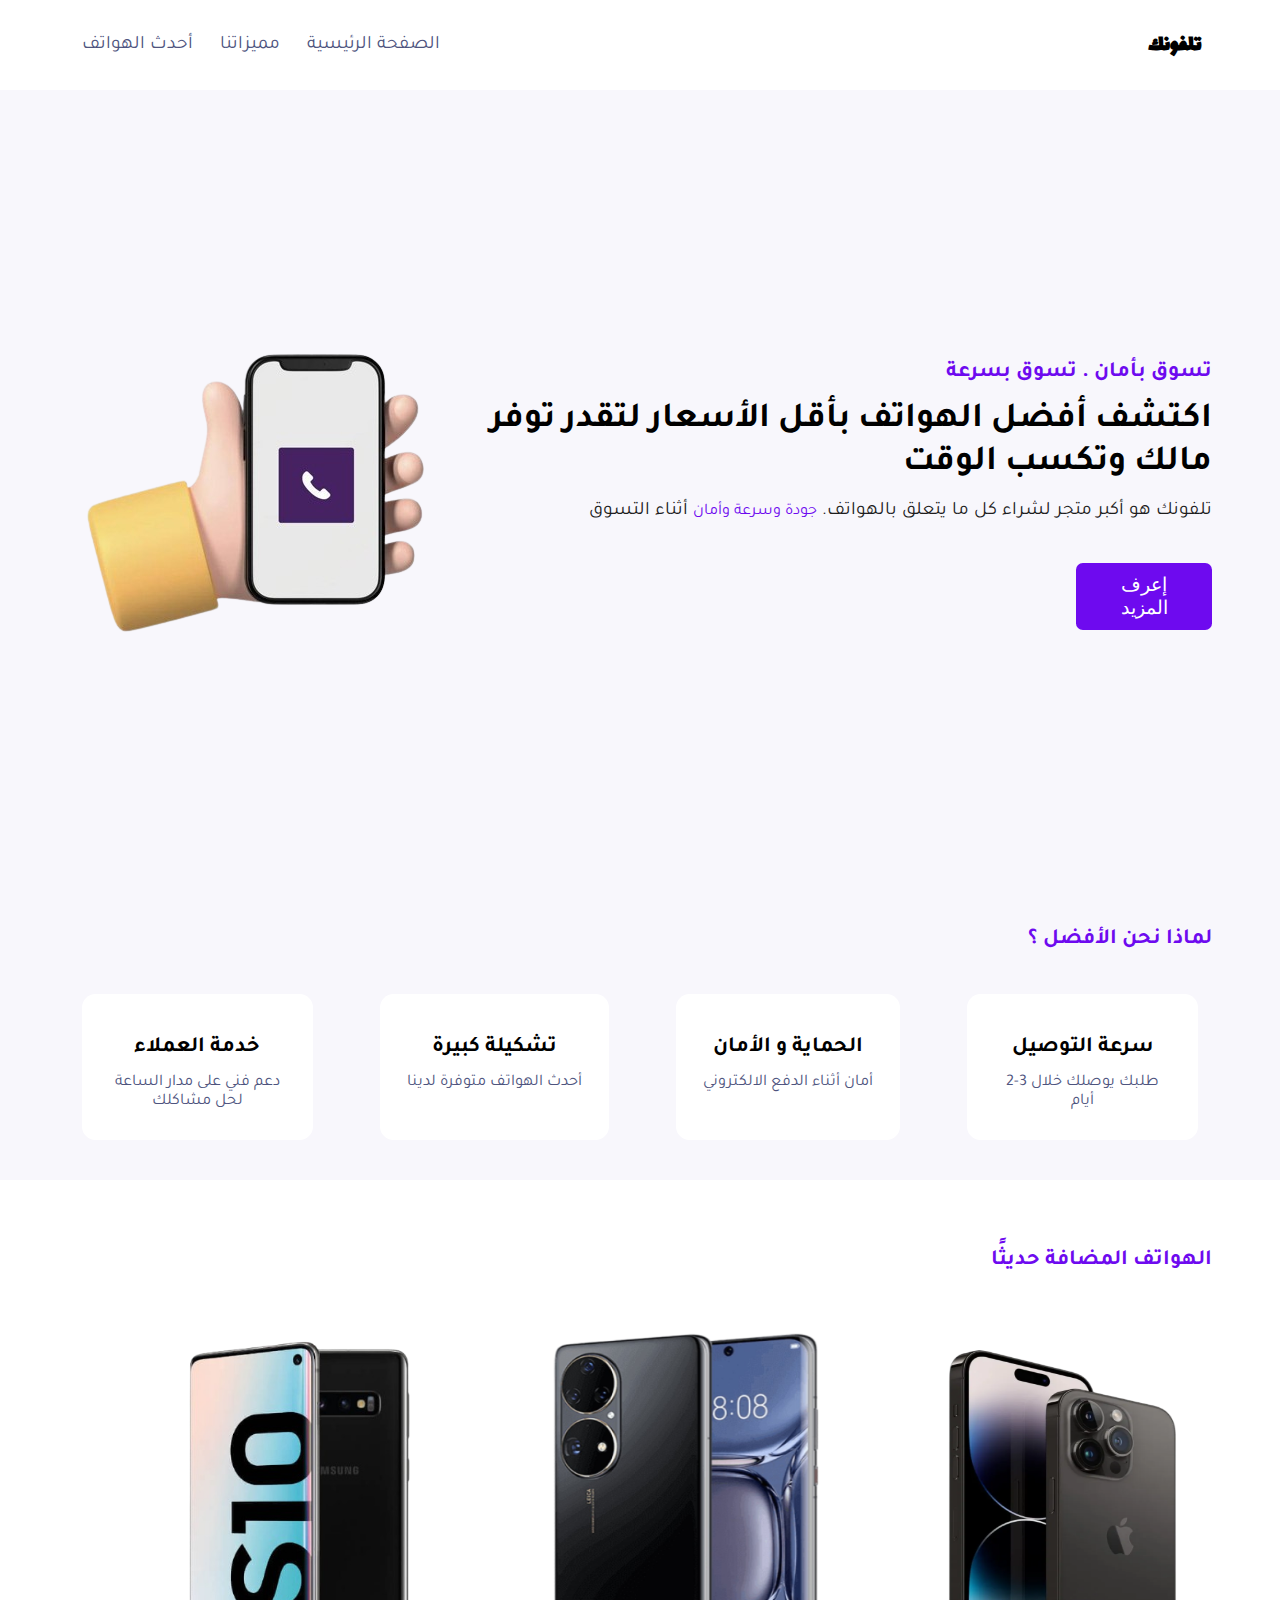
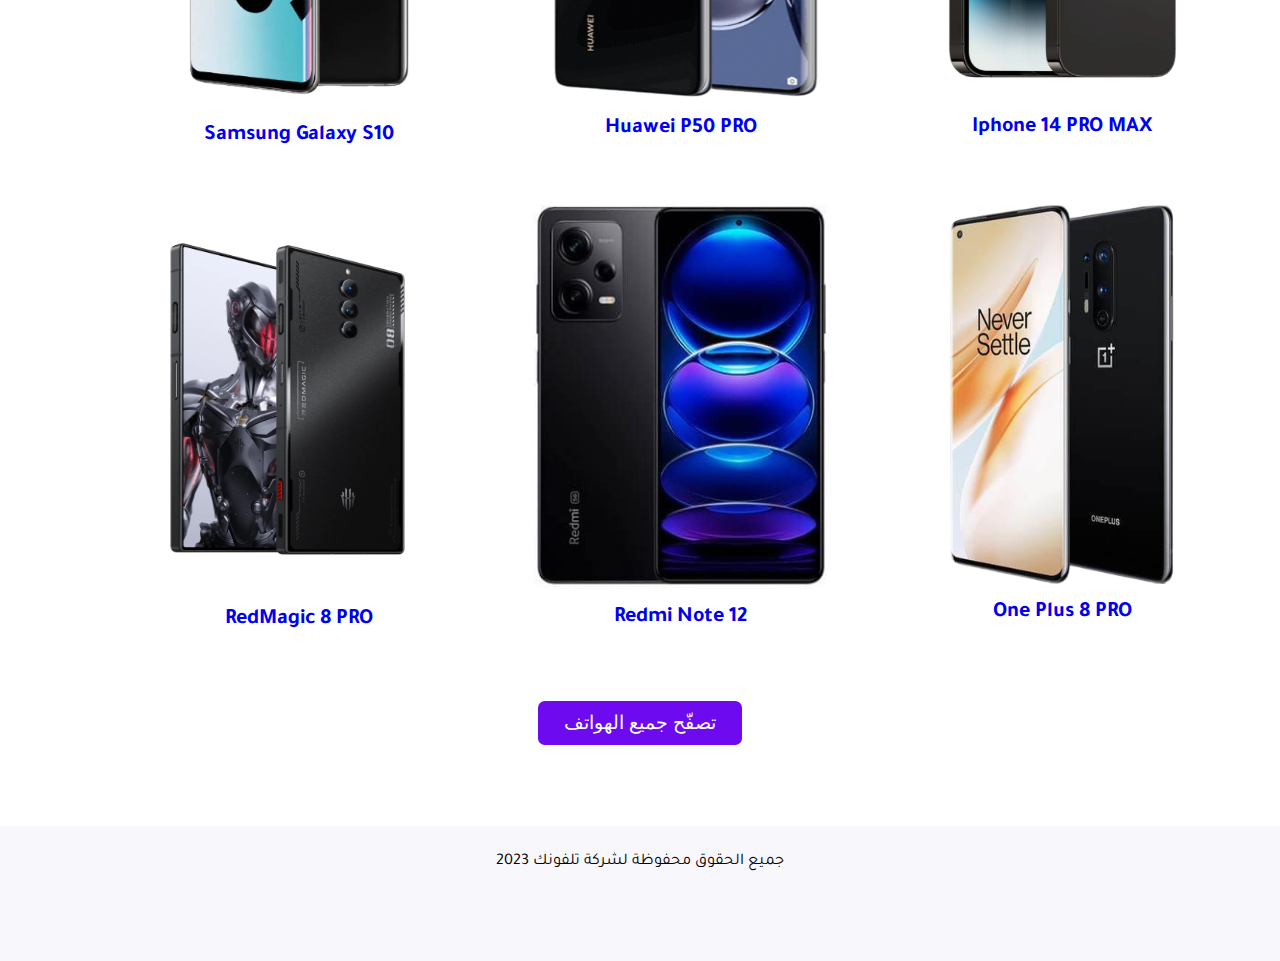
<file: Your Phone/index.html>
<!DOCTYPE html>
<html lang="ar" dir="rtl">
  <head>
    <meta charset="UTF-8" />
    <meta http-equiv="X-UA-Compatible" content="IE=edge" />
    <meta name="viewport" content="width=device-width, initial-scale=1.0" />
    <link
      rel="stylesheet"
      href="https://pro.fontawesome.com/releases/v5.10.0/css/all.css"
      integrity="sha384-AYmEC3Yw5cVb3ZcuHtOA93w35dYTsvhLPVnYs9eStHfGJvOvKxVfELGroGkvsg+p"
      crossorigin="anonymous"
    />
    <link rel="stylesheet" href="./styles.css" />
    <title>تلفونك</title>
  </head>
  <body>
    <!-- NAVBAR -->
    <nav>
      <div class="logo">
        <i class="fas fa-mobile"></i>
        <h4>تلفونك</h4>
      </div>
      <div class="bars-menu">
        <i class="fas fa-bars"></i>
      </div>
      <ul class="nav-items">
        <li class="nav-item">
          <a href="#" class="nav-link">الصفحة الرئيسية</a>
        </li>
        <li class="nav-item">
          <a href="#features" class="nav-link">مميزاتنا</a>
        </li>
        <li class="nav-item">
          <a href="#newest" class="nav-link">أحدث الهواتف</a>
        </li>
      </ul>
    </nav>
    <!-- HERO SECTION -->
    <section class="hero">
      <div class="hero-section">
        <div class="content">
          <h4>تسوق بأمان . تسوق بسرعة</h4>
          <h1>
            اكتشف أفضل الهواتف بأقل الأسعار لتقدر توفر مالك وتكسب الوقت
          </h1>
          <p>
            تلفونك هو أكبر متجر لشراء كل ما يتعلق بالهواتف. 
            <span class="purple">جودة وسرعة وأمان</span> أثناء التسوق
          </p>
          <button class="btn"><a href="#features"> إعرف المزيد </a></button>
        </div>
        <div class="hero-image">
          <img src="images/photo_2023-12-07_17-24-39-removebg-preview.png" alt="هاتف ذكي" />
        </div>
      </div>
    </section>
    <!-- Features Section -->
    <section class="features" id="features">
      <div class="features-section">
        <h4>لماذا نحن الأفضل ؟ </h4>
        <div class="qualities">
          <div class="quality">
            <i class="fas fa-shipping-fast"></i>
            <h3> سرعة التوصيل </h3>
            <p>طلبك  يوصلك خلال 3-2 أيام </p>
          </div>
          <div class="quality">
            <i class="fas fa-user-shield"></i>
            <h3>الحماية و الأمان </h3>
            <p>أمان أثناء الدفع الالكتروني</p>
          </div>
          <div class="quality">
            <i class="fas fa-sort-amount-up-alt"></i>
            <h3>تشكيلة كبيرة</h3>
            <p>أحدث الهواتف متوفرة لدينا</p>
          </div>
          <div class="quality">
            <i class="fas fa-phone-square"></i>
            <h3>خدمة العملاء</h3>
            <p>دعم فني على مدار الساعة لحل مشاكلك</p>
          </div>
        </div>
      </div>
    </section>
    <!-- What's New Section -->
    <section class="newest-phones" id="newest">
      <div class="phones-section">
        <h4>الهواتف المضافة حديثًا</h4>
        <div class ="phones">
          <div class="phone">
            <a href="14proMax.html" class="nav-button">
            <img
            src="./images/iphone 14 pro max.png"
            alt="Iphone 14 PRO MAX"
            width="335"
            height="370"
            />
            <h3>Iphone 14 PRO MAX</h3>
          </a>
          </div>
          <div class="phone">
            <a href="p50.html" class="nav-button">
            <img
            src="./images/huawei-p50-pro.png"
            alt="Huawei P50 PRO"
            width="460"
            height="371"
            />
            <h3>Huawei P50 PRO</h3>
          </a>
          </div>
          <div class="phone">
            <a href="S10.html" class="nav-button">
            <img
            src="./images/samsung_galaxy_s10-removebg-preview.png"
            alt="Samsung Galaxy S10"
            width="365"
            height="378"
            />
            <h3>Samsung Galaxy S10</h3>
          </a>
          </div>
          <div class="phone">
            <a href="8PRO.html" class="nav-button">
            <img
            src="./images/OnePlus-8-Pro--removebg-preview.png"
            alt="One Plus 8 Pro"
            width="350"
            height="380"
            />
            <h3>One Plus 8 PRO</h3>
          </a>
          </div>
          <div class="phone">
            <a href="Note12.html"class="nav-button">
            <img
            src="./images/redmi note 12.jpeg"
            alt="Redmi Note 12"
            width="300"
            height="385"
            />
            <h3>Redmi Note 12</h3>
          </a>
          </div>
          <div class="phone">
            <a href="RED8.html"class="nav-button">
            <img
            src="./images/REDMAGIC-8-Pro-Gaming-.png"
            alt="RedMagic 8 PRO"
            width="480"
            height="387"
            />
            <h3>RedMagic 8 PRO</h3>
          </a>
          </div>
        </div>
        
       <button class="btn">
          <a href="#">تصفّح جميع الهواتف</a>
        </button>
      </div>
    </section>
    <!-- Footer -->
    <footer>
      <div class="footer-section">
        <p>جميع الحقوق محفوظة لشركة تلفونك 2023</p>
        <div class="socials">
          <i class="fab fa-twitter"></i>
          <i class="fab fa-facebook"></i>
          <i class="fab fa-instagram"></i>
        </div>
      </div>
    </footer>
    <script src="./script.js"></script>
  </body>
</html>
</file>
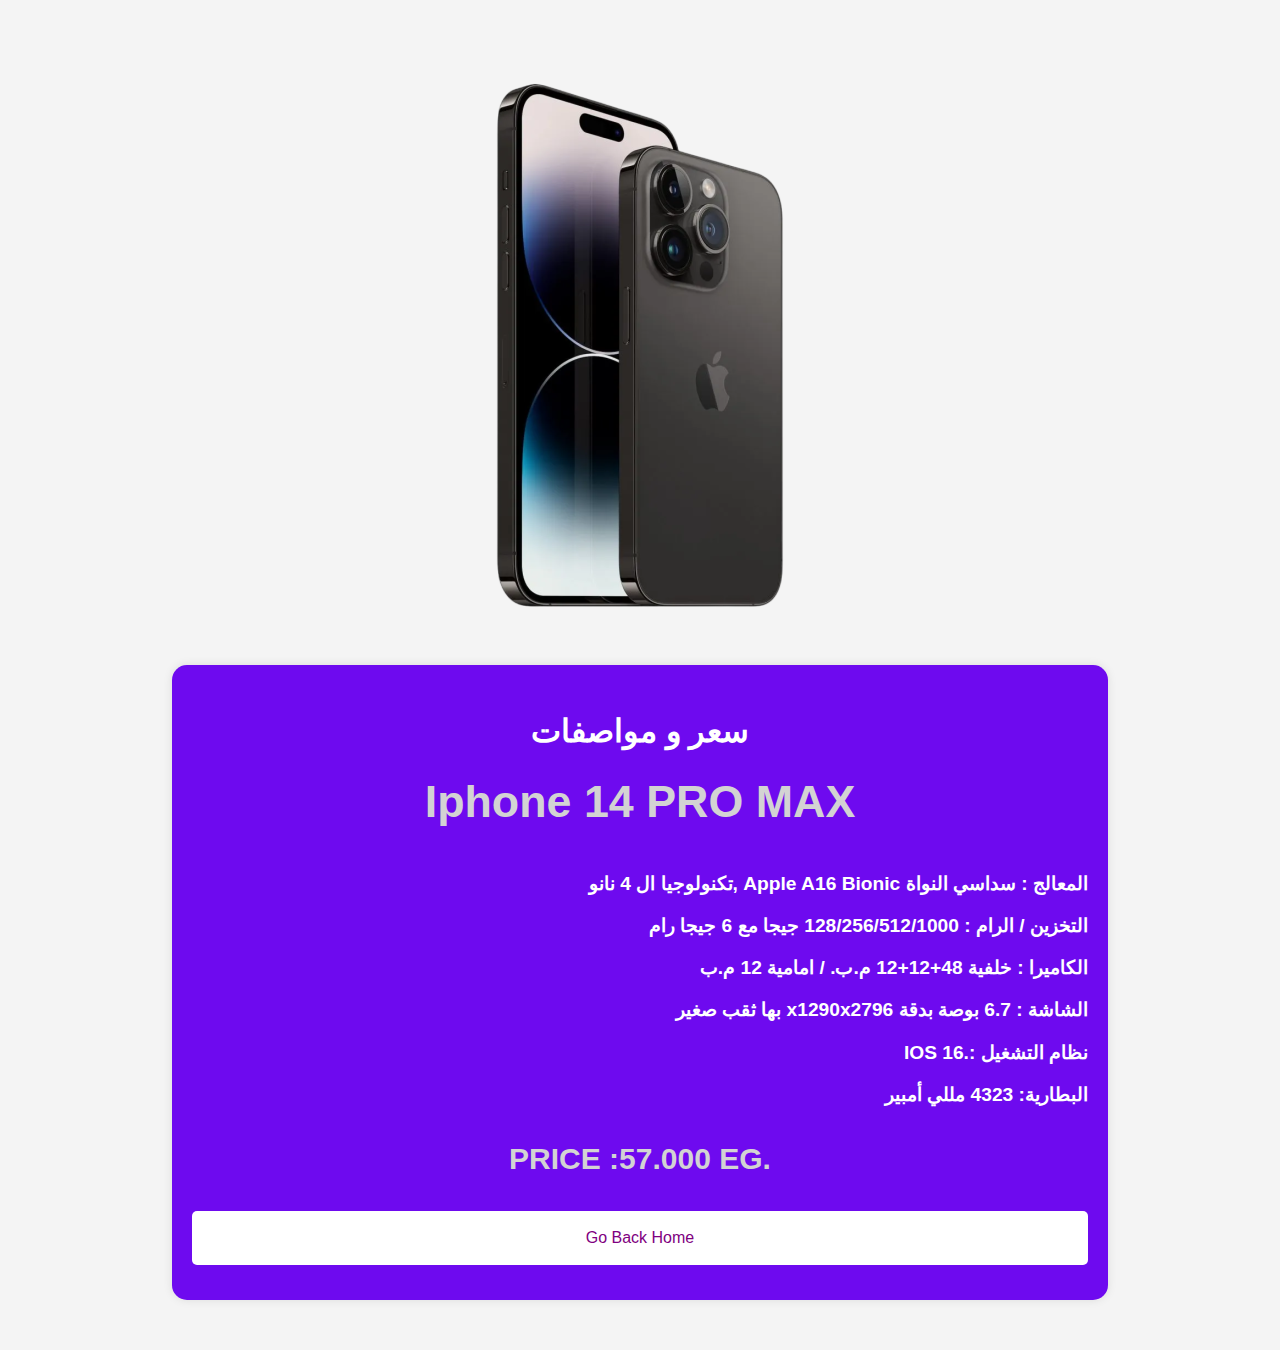
<file: Your Phone/14proMax.html>
<!DOCTYPE html>
<html lang="en">
<head>
    <meta charset="UTF-8">
    <meta name="viewport" content="width=device-width, initial-scale=1.0">
    <style>
        body {
            margin: 0;
            padding: 0;
            font-family: 'Trebuchet MS', 'Lucida Sans Unicode', 'Lucida Grande', 'Lucida Sans', Arial, sans-serif;
            background-color: #f4f4f4;
        }

        .container {
            text-align: center;
            margin: 50px auto;
        }

        .image {
            max-width: 100%;
            height: auto;
        }

        .text-box {
            width: 70%;
            margin: 20px auto;
            padding: 20px;
            background-color: #6e0aef;
            box-shadow: 0 0 10px rgba(0, 0, 0, 0.1);
            border-radius: 15px
        }
        .text-box h2 {
            color:white;
            font-size: 200%;
        }
        .text-box h3 {
            color: lightgrey;
            font-size: 280%;
            margin-top: 2%;
        }
        .text-box p {
            font-weight: bold;
            font-size: larger;
            color: white;
            text-align: right ;
        }
        .goback-btn {
            display: block;
            padding: 2% ;        
            background-color: white;
            color: purple;
            text-decoration: none;
            border-radius: 5px;
            margin-top: 15px;
            margin-bottom: 15px;
        }
        
    </style>
    <title>Iphone 14 PRO MAX</title>
</head>
<body>
    <div class="container">
        <img src="./images/iphone 14 pro max.png" alt="Large Photo" class="image">
        <div class="text-box">
            <h2>سعر و مواصفات</h2>
            <h3> Iphone 14 PRO MAX</h3>
                 <p>
                     تكنولوجيا ال 4 نانو, Apple A16 Bionic المعالج : سداسي النواة 
                 </p>
                 <p>
                    التخزين / الرام : 128/256/512/1000  جيجا مع 6  جيجا رام
                 </p>
                 <p>
                    الكاميرا : خلفية 48+12+12 م.ب. / امامية 12 م.ب
                 </p>
                 <p>
                  بها ثقب صغير  x1290x2796 الشاشة : 6.7 بوصة بدقة 
                 </p>
                 <p>
                    IOS 16.: نظام التشغيل 
                 </p>
                 <p>
                    البطارية: 4323  مللي أمبير 
                 </p>
                 <p 
                  style="font-size: 30px; color: lightgrey; text-align: center; line-height: 1.5;">PRICE :57.000  EG.</p>
                </p>
                <a href="index.html" class="goback-btn">Go Back Home</a>
        </div>
    </div>
</body>
</html>
</file>
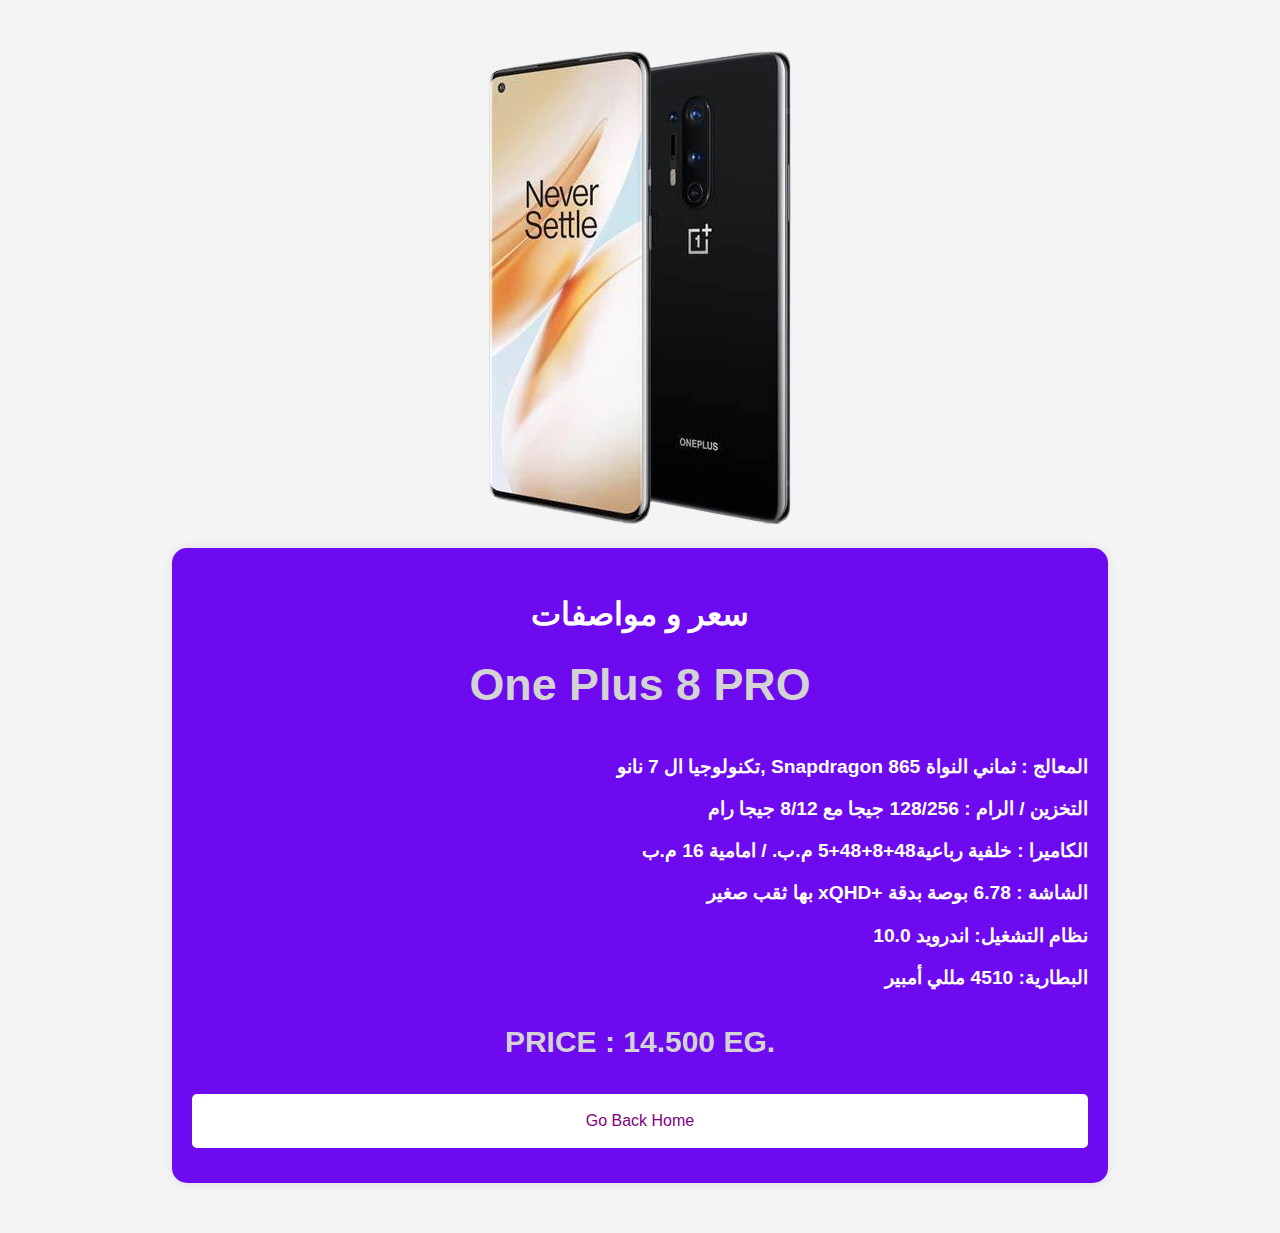
<file: Your Phone/8PRO.html>
<!DOCTYPE html>
<html lang="en">
<head>
    <meta charset="UTF-8">
    <meta name="viewport" content="width=device-width, initial-scale=1.0">
    <style>
        body {
            margin: 0;
            padding: 0;
            font-family: 'Trebuchet MS', 'Lucida Sans Unicode', 'Lucida Grande', 'Lucida Sans', Arial, sans-serif;
            background-color: #f4f4f4;
        }

        .container {
            text-align: center;
            margin: 50px auto;
        }

        .image {
            max-width: 100%;
            height: auto;
        }

        .text-box {
            width: 70%;
            margin: 20px auto;
            padding: 20px;
            background-color: #6e0aef;
            box-shadow: 0 0 10px rgba(0, 0, 0, 0.1);
            border-radius: 15px
        }
        .text-box h2 {
            color:white;
            font-size: 200%;
        }
        .text-box h3 {
            color: lightgrey;
            font-size: 280%;
            margin-top: 2%;
        }
        .text-box p {
            font-weight: bold;
            font-size: larger;
            color: white;
            text-align: right ;
        }
        .goback-btn {
            display: block;
            padding: 2% ;        
            background-color: white;
            color: purple;
            text-decoration: none;
            border-radius: 5px;
            margin-top: 15px;
            margin-bottom: 15px;
        }
        
    </style>
    <title>One Plus 8 PRO</title>
</head>
<body>
    <div class="container">
        <img src="./images/OnePlus-8-Pro--removebg-preview.png" alt="Large Photo" class="image">
        <div class="text-box">
            <h2>سعر و مواصفات</h2>
            <h3> One Plus 8 PRO</h3>
                 <p>
                     تكنولوجيا ال 7 نانو, Snapdragon 865 المعالج : ثماني النواة 
                 </p>
                 <p>
                    التخزين / الرام : 128/256 جيجا مع 8/12 جيجا رام
                 </p>
                 <p>
                    الكاميرا : خلفية رباعية48+8+48+5  م.ب. / امامية 16  م.ب
                 </p>
                 <p>
                  بها ثقب صغير  xQHD+ الشاشة : 6.78 بوصة بدقة 
                 </p>
                 <p>
                    نظام التشغيل: اندرويد 10.0
                 </p>
                 <p>
                    البطارية: 4510  مللي أمبير 
                 </p>
                 <p 
                  style="font-size: 30px; color: lightgrey; text-align: center; line-height: 1.5;">PRICE : 14.500 EG.</p>
                </p>
                <a href="index.html" class="goback-btn">Go Back Home</a>
        </div>
    </div>
</body>
</html>
</file>
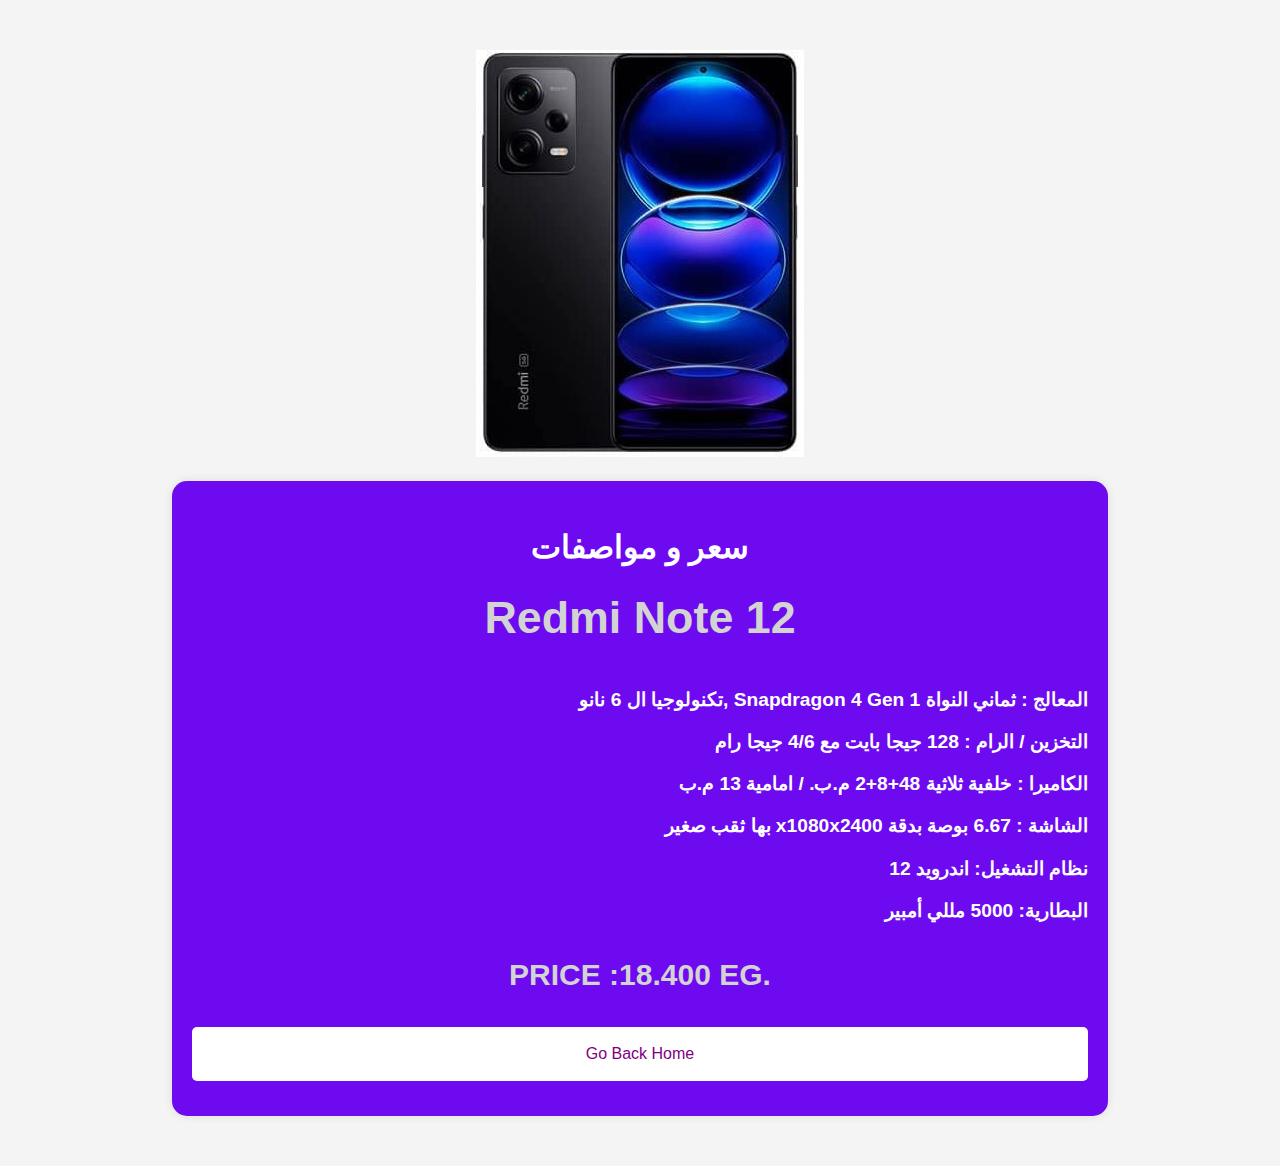
<file: Your Phone/Note12.html>
<!DOCTYPE html>
<html lang="en">
<head>
    <meta charset="UTF-8">
    <meta name="viewport" content="width=device-width, initial-scale=1.0">
    <style>
        body {
            margin: 0;
            padding: 0;
            font-family: 'Trebuchet MS', 'Lucida Sans Unicode', 'Lucida Grande', 'Lucida Sans', Arial, sans-serif;
            background-color: #f4f4f4;
        }

        .container {
            text-align: center;
            margin: 50px auto;
        }

        .image {
            max-width: 100%;
            height: auto;
        }

        .text-box {
            width: 70%;
            margin: 20px auto;
            padding: 20px;
            background-color: #6e0aef;
            box-shadow: 0 0 10px rgba(0, 0, 0, 0.1);
            border-radius: 15px
        }
        .text-box h2 {
            color:white;
            font-size: 200%;
        }
        .text-box h3 {
            color: lightgrey;
            font-size: 280%;
            margin-top: 2%;
        }
        .text-box p {
            font-weight: bold;
            font-size: larger;
            color: white;
            text-align: right ;
        }
        .goback-btn {
            display: block;
            padding: 2% ;        
            background-color: white;
            color: purple;
            text-decoration: none;
            border-radius: 5px;
            margin-top: 15px;
            margin-bottom: 15px;
        }
        
    </style>
    <title>Redmi Note 12</title>
</head>
<body>
    <div class="container">
        <img src="./images/redmi note 12.jpeg" alt="Large Photo" class="image">
        <div class="text-box">
            <h2>سعر و مواصفات</h2>
            <h3> Redmi Note 12</h3>
                 <p>
                     تكنولوجيا ال 6 نانو, Snapdragon 4 Gen 1 المعالج : ثماني النواة 
                 </p>
                 <p>
                    التخزين / الرام : 128   جيجا بايت مع 4/6  جيجا رام
                 </p>
                 <p>
                    الكاميرا : خلفية ثلاثية 48+8+2 م.ب. / امامية 13 م.ب
                 </p>
                 <p>
                  بها ثقب صغير  x1080x2400 الشاشة : 6.67  بوصة بدقة 
                 </p>
                 <p>                
                    نظام التشغيل: اندرويد 12
                 </p>
                 <p>
                    البطارية: 5000   مللي أمبير 
                 </p>
                 <p 
                  style="font-size: 30px; color: lightgrey; text-align: center; line-height: 1.5;">PRICE :18.400  EG.</p>
                </p>
                <a href="index.html" class="goback-btn">Go Back Home</a>
        </div>
    </div>
</body>
</html>
</file>
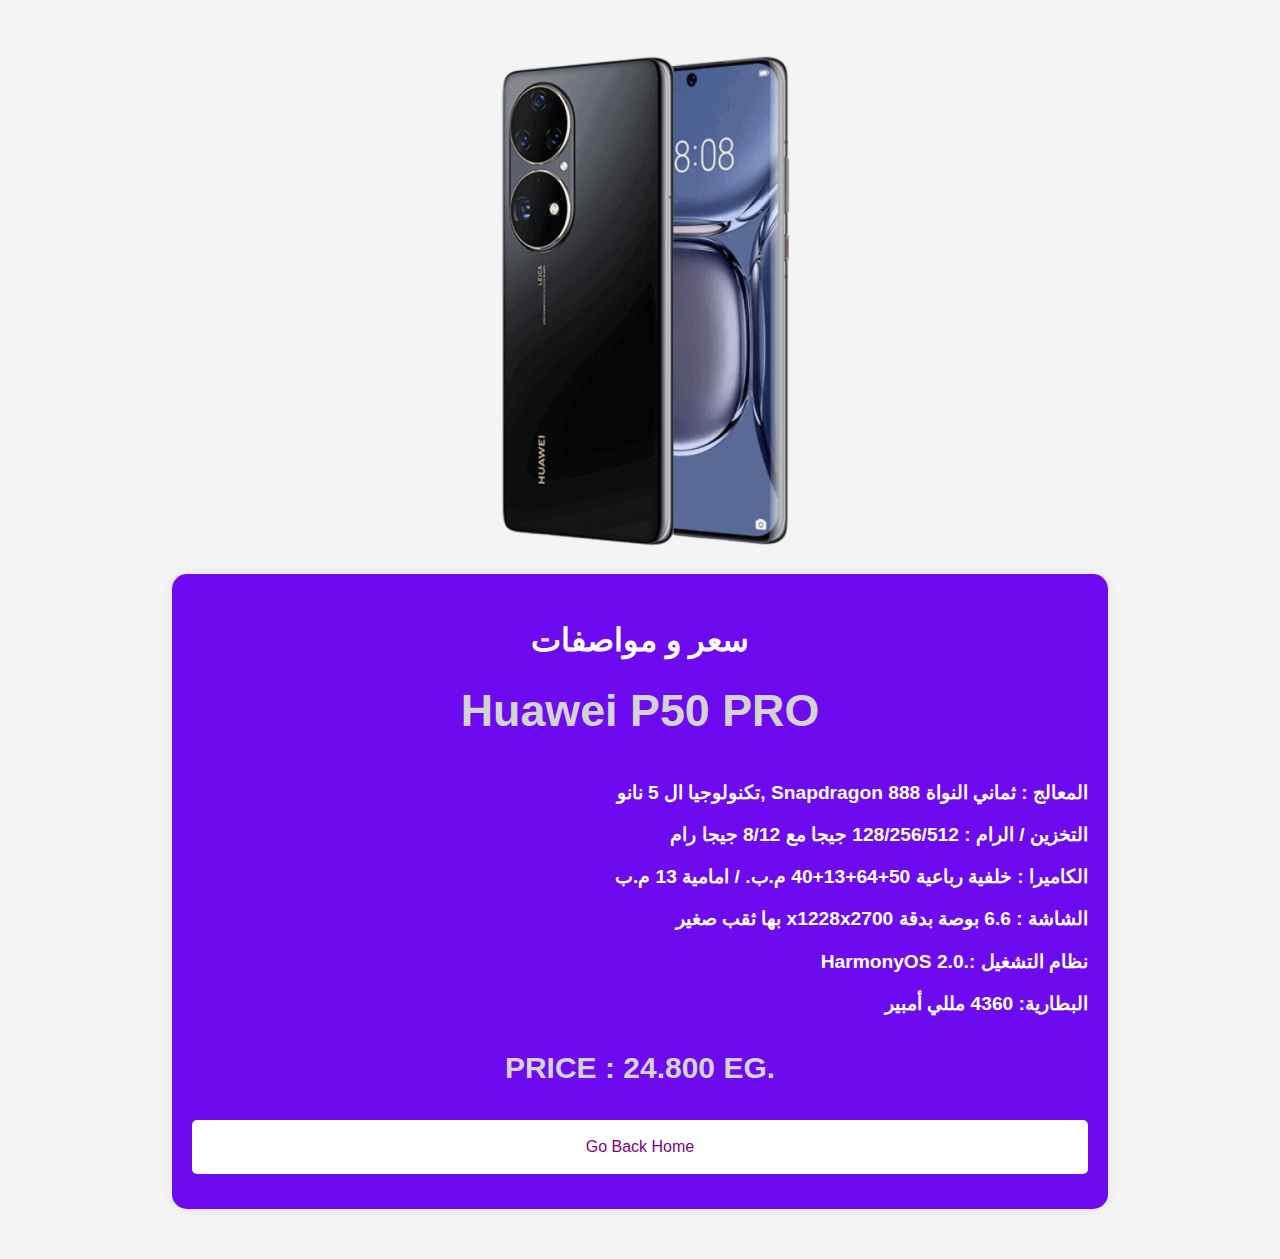
<file: Your Phone/p50.html>
<!DOCTYPE html>
<html lang="en">
<head>
    <meta charset="UTF-8">
    <meta name="viewport" content="width=device-width, initial-scale=1.0">
    <style>
        body {
            margin: 0;
            padding: 0;
            font-family: 'Trebuchet MS', 'Lucida Sans Unicode', 'Lucida Grande', 'Lucida Sans', Arial, sans-serif;
            background-color: #f4f4f4;
        }

        .container {
            text-align: center;
            margin: 50px auto;
        }

        .image {
            max-width: 100%;
            height: auto;
        }

        .text-box {
            width: 70%;
            margin: 20px auto;
            padding: 20px;
            background-color: #6e0aef;
            box-shadow: 0 0 10px rgba(0, 0, 0, 0.1);
            border-radius: 15px
        }
        .text-box h2 {
            color:white;
            font-size: 200%;
        }
        .text-box h3 {
            color: lightgrey;
            font-size: 280%;
            margin-top: 2%;
        }
        .text-box p {
            font-weight: bold;
            font-size: larger;
            color: white;
            text-align: right ;
        }
        .goback-btn {
            display: block;
            padding: 2% ;        
            background-color: white;
            color: purple;
            text-decoration: none;
            border-radius: 5px;
            margin-top: 15px;
            margin-bottom: 15px;
        }
        
    </style>
    <title>Huawei P50 Pro</title>
</head>
<body>
    <div class="container">
        <img src="./images/huawei-p50-pro.png" alt="Large Photo" class="image">
        <div class="text-box">
            <h2>سعر و مواصفات</h2>
            <h3> Huawei P50 PRO</h3>
                 <p>
                     تكنولوجيا ال 5 نانو, Snapdragon 888 المعالج : ثماني النواة 
                 </p>
                 <p>
                    التخزين / الرام : 128/256/512 جيجا مع 8/12 جيجا رام
                 </p>
                 <p>
                    الكاميرا : خلفية رباعية 50+64+13+40 م.ب. / امامية 13 م.ب
                 </p>
                 <p>
                  بها ثقب صغير  x1228x2700 الشاشة : 6.6 بوصة بدقة 
                 </p>
                 <p>
                    HarmonyOS 2.0.: نظام التشغيل 
                 </p>
                 <p>
                    البطارية: 4360 مللي أمبير 
                 </p>
                 <p 
                  style="font-size: 30px; color: lightgrey; text-align: center; line-height: 1.5;">PRICE : 24.800 EG.</p>
                </p>
                <a href="index.html" class="goback-btn">Go Back Home</a>
        </div>
    </div>
</body>
</html>
</file>
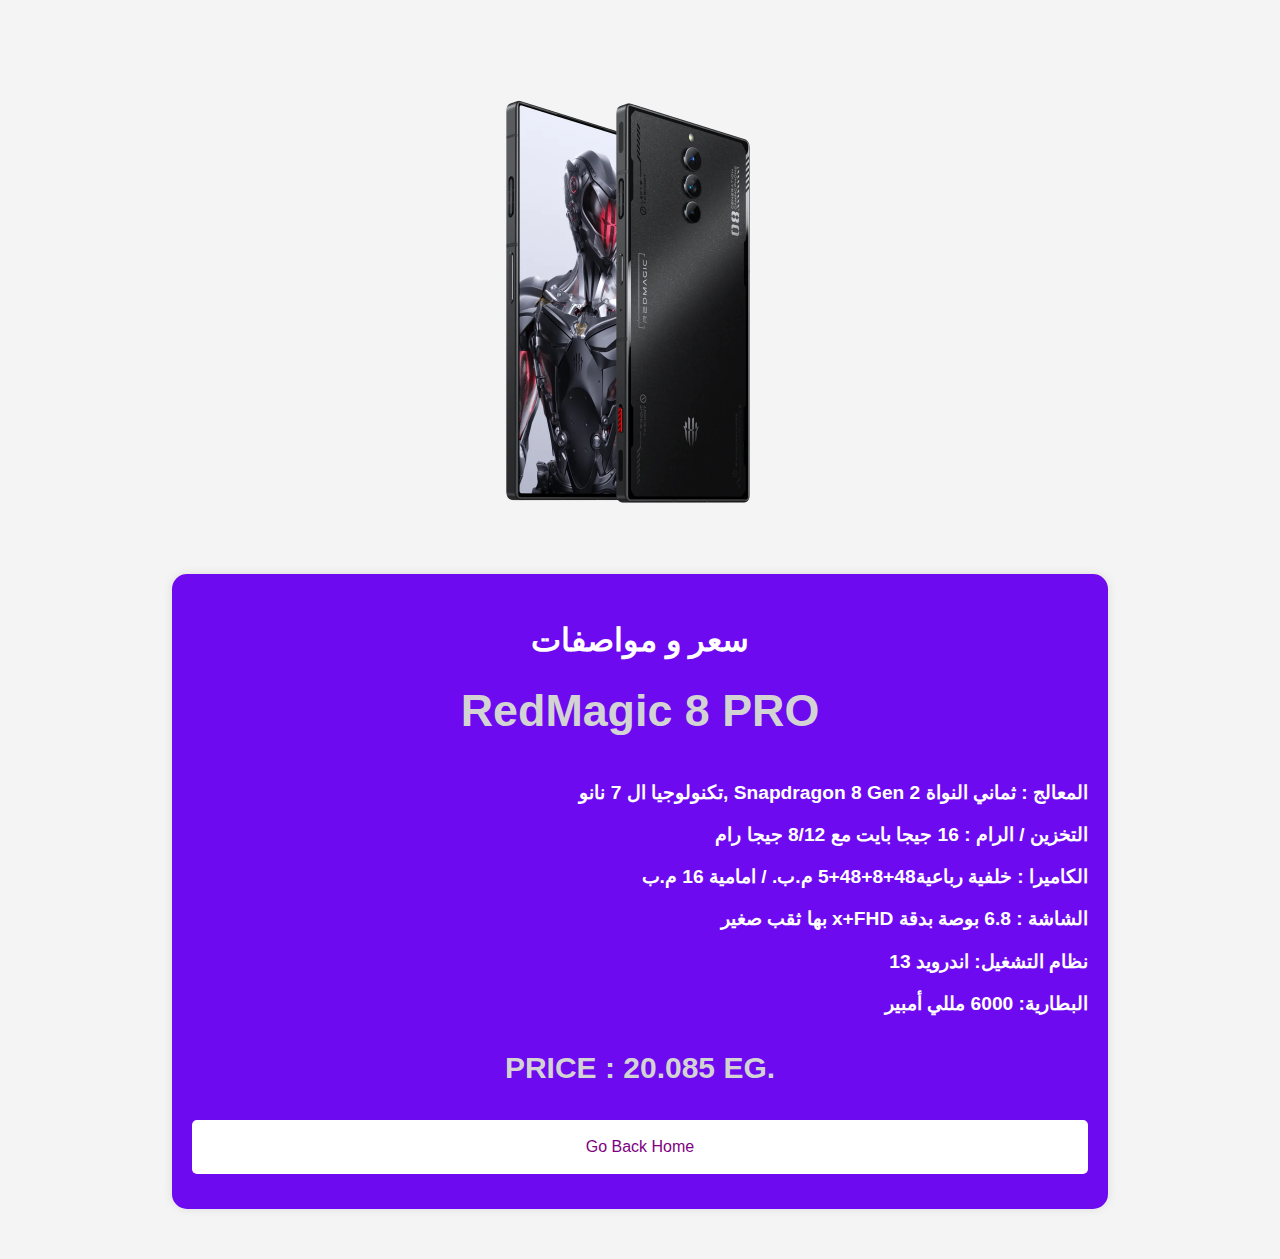
<file: Your Phone/RED8.html>
<!DOCTYPE html>
<html lang="en">
<head>
    <meta charset="UTF-8">
    <meta name="viewport" content="width=device-width, initial-scale=1.0">
    <style>
        body {
            margin: 0;
            padding: 0;
            font-family: 'Trebuchet MS', 'Lucida Sans Unicode', 'Lucida Grande', 'Lucida Sans', Arial, sans-serif;
            background-color: #f4f4f4;
        }

        .container {
            text-align: center;
            margin: 50px auto;
        }

        .image {
            max-width: 100%;
            height: auto;
        }

        .text-box {
            width: 70%;
            margin: 20px auto;
            padding: 20px;
            background-color: #6e0aef;
            box-shadow: 0 0 10px rgba(0, 0, 0, 0.1);
            border-radius: 15px
        }
        .text-box h2 {
            color:white;
            font-size: 200%;
        }
        .text-box h3 {
            color: lightgrey;
            font-size: 280%;
            margin-top: 2%;
        }
        .text-box p {
            font-weight: bold;
            font-size: larger;
            color: white;
            text-align: right ;
        }
        .goback-btn {
            display: block;
            padding: 2% ;        
            background-color: white;
            color: purple;
            text-decoration: none;
            border-radius: 5px;
            margin-top: 15px;
            margin-bottom: 15px;
        }
        
    </style>
    <title>RedMagic 8 PRO</title>
</head>
<body>
    <div class="container">
        <img src="./images/REDMAGIC-8-Pro-Gaming-.png" alt="Large Photo" class="image">
        <div class="text-box">
            <h2>سعر و مواصفات</h2>
            <h3> RedMagic 8 PRO</h3>
                 <p>
                     تكنولوجيا ال 7 نانو, Snapdragon 8 Gen 2 المعالج : ثماني النواة 
                 </p>
                 <p>
                    التخزين / الرام : 16  جيجا بايت مع 8/12 جيجا رام
                 </p>
                 <p>
                    الكاميرا : خلفية رباعية48+8+48+5  م.ب. / امامية 16  م.ب
                 </p>
                 <p>
                  بها ثقب صغير  x+FHD الشاشة : 6.8 بوصة بدقة 
                 </p>
                 <p>
                    نظام التشغيل: اندرويد 13
                 </p>
                 <p>
                    البطارية:  6000  مللي أمبير 
                 </p>
                 <p 
                  style="font-size: 30px; color: lightgrey; text-align: center; line-height: 1.5;">PRICE : 20.085 EG.</p>
                </p>
                <a href="index.html" class="goback-btn">Go Back Home</a>
        </div>
    </div>
</body>
</html>
</file>
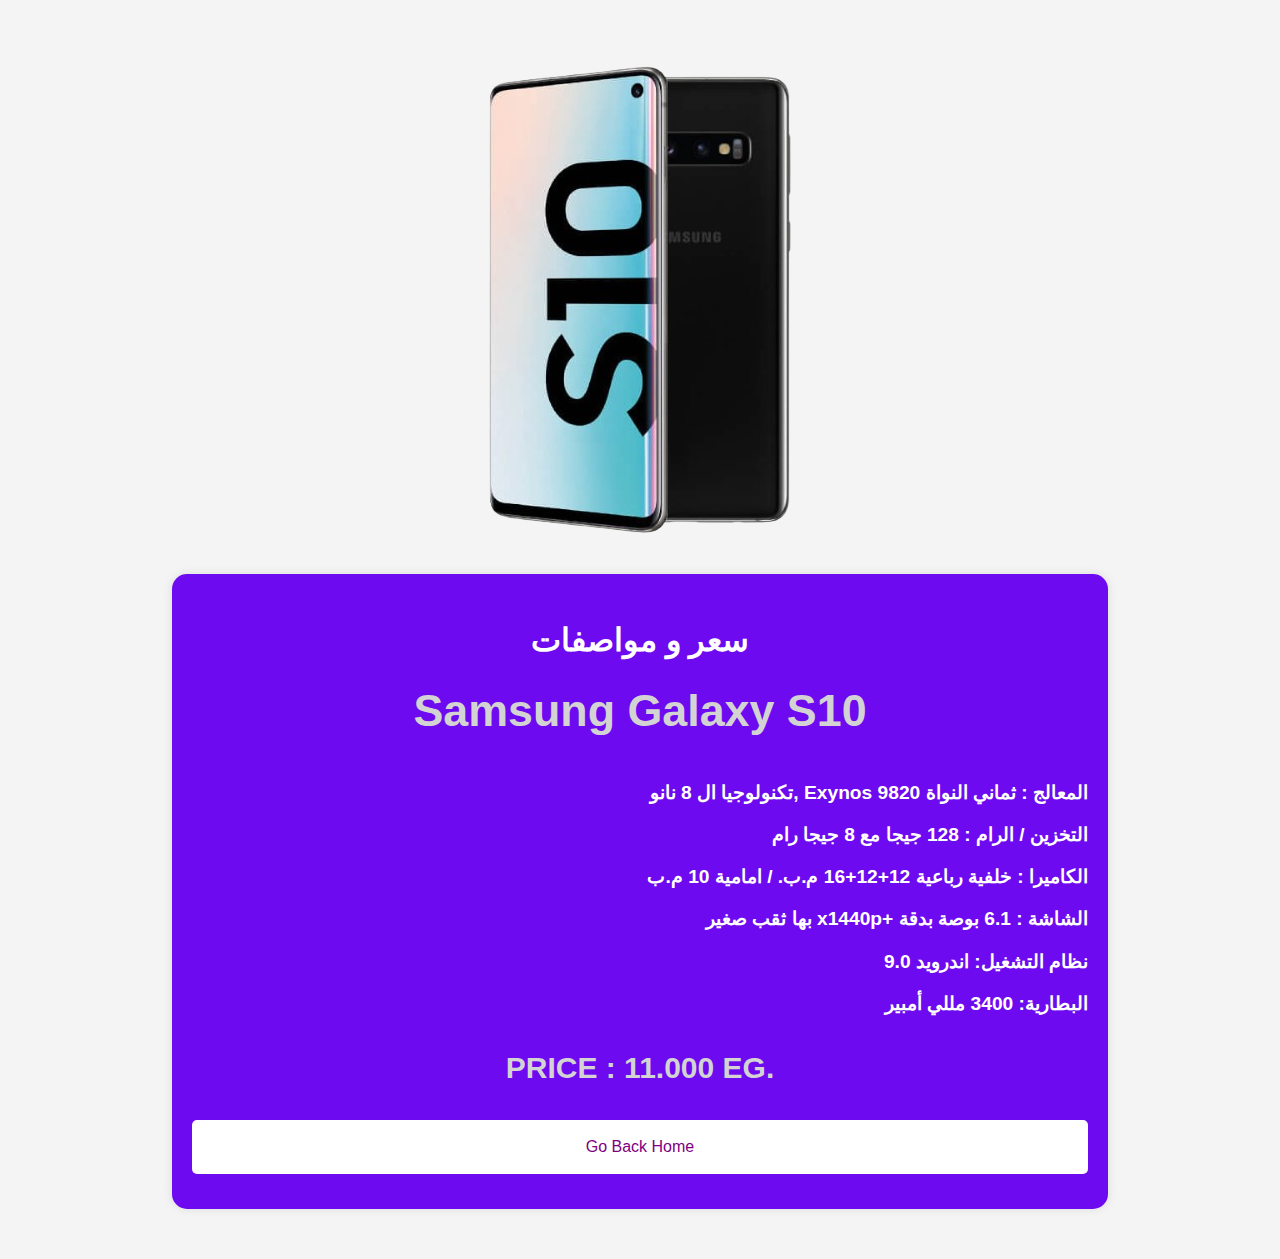
<file: Your Phone/S10.html>
<!DOCTYPE html>
<html lang="en">
<head>
    <meta charset="UTF-8">
    <meta name="viewport" content="width=device-width, initial-scale=1.0">
    <style>
        body {
            margin: 0;
            padding: 0;
            font-family: 'Trebuchet MS', 'Lucida Sans Unicode', 'Lucida Grande', 'Lucida Sans', Arial, sans-serif;
            background-color: #f4f4f4;
        }

        .container {
            text-align: center;
            margin: 50px auto;
        }

        .image {
            max-width: 100%;
            height: auto;
        }

        .text-box {
            width: 70%;
            margin: 20px auto;
            padding: 20px;
            background-color: #6e0aef;
            box-shadow: 0 0 10px rgba(0, 0, 0, 0.1);
            border-radius: 15px
        }
        .text-box h2 {
            color:white;
            font-size: 200%;
        }
        .text-box h3 {
            color: lightgrey;
            font-size: 280%;
            margin-top: 2%;
        }
        .text-box p {
            font-weight: bold;
            font-size: larger;
            color: white;
            text-align: right ;
        }
        .goback-btn {
            display: block;
            padding: 2% ;        
            background-color: white;
            color: purple;
            text-decoration: none;
            border-radius: 5px;
            margin-top: 15px;
            margin-bottom: 15px;
        }
        
    </style>
    <title>Samsung Galaxy S10</title>
</head>
<body>
    <div class="container">
        <img src="./images/samsung_galaxy_s10-removebg-preview.png" alt="Large Photo" class="image">
        <div class="text-box">
            <h2>سعر و مواصفات</h2>
            <h3> Samsung Galaxy S10</h3>
                 <p>
                     تكنولوجيا ال 8 نانو, Exynos 9820 المعالج : ثماني النواة 
                 </p>
                 <p>
                    التخزين / الرام : 128  جيجا مع 8 جيجا رام
                 </p>
                 <p>
                    الكاميرا : خلفية رباعية 12+12+16 م.ب. / امامية 10  م.ب
                 </p>
                 <p>
                  بها ثقب صغير  x1440p+ الشاشة : 6.1  بوصة بدقة 
                 </p>
                 <p>
                    نظام التشغيل: اندرويد 9.0
                 </p>
                 <p>
                    البطارية:  3400 مللي أمبير 
                 </p>
                 <p 
                  style="font-size: 30px; color: lightgrey; text-align: center; line-height: 1.5;">PRICE : 11.000 EG.</p>
                </p>
                <a href="index.html" class="goback-btn">Go Back Home</a>
        </div>
    </div>
</body>
</html>
</file>
<file: Your Phone/styles.css>
@import url("https://fonts.googleapis.com/css2?family=Lalezar&display=swap");
@import url("https://fonts.googleapis.com/css2?family=Tajawal:wght@300;700&display=swap");
* {
  margin: 0;
  padding: 0;
  box-sizing: border-box;
}

body {
  font-family: "Tajawal", sans-serif;
}

/* Navbar styling */
nav {
  display: flex;
  justify-content: space-between;
  align-items: center;
  height: 10vh;
  max-width: 1366px;
  margin: 0 auto;
  padding: 0 5rem;
}

nav .logo {
  display: flex;
  font-size: 2rem;
  align-items: center;
}

nav .logo i {
  color: #6e0aef;
  padding-left: 0.75rem;
}
nav .bars-menu {
  display: none;
}
nav .logo h4 {
  font-family: "Lalezar", cursive;
}

nav .nav-items {
  display: flex;
  list-style-type: none;
}

nav .nav-items .nav-item {
  padding: 0 1rem;
}

nav .nav-link {
  text-decoration: none;
  color: #4e547e;
  font-size: 1.4rem;
}

nav .nav-link:hover {
  color: #6e0aef;
}

/* Heor styling */
.hero {
  background-color: #f8f7fc;
}

.hero-section {
  max-width: 1366px;
  height: 90vh;
  display: flex;
  justify-content: space-between;
  align-items: center;
  margin: 0 auto;
  padding: 0 5rem;
}

.hero-section .content {
  display: flex;
  flex-direction: column;
}

.hero-section .content h4 {
  color: #6e0aef;
  font-size: 1.6rem;
  margin-bottom: 1rem;
}

.hero-section .content h1 {
  font-size: 2.6rem;
  margin-bottom: 1rem;
}

.hero-section .content p {
  color: rgb(29, 29, 29);
  font-size: 1.4rem;
}

.hero-section .content p span.purple {
  color: #6e0aef;
}

.hero-section form {
  display: flex;
}
.btn {
  width: 10rem;
  margin-top: 3rem;
  border-radius: 0.5rem;
  outline: none;
  border: none;
  padding: 0.75rem 1.5rem;
  background-color: #6e0aef;
}

.btn:hover {
  background-color: #7d22f3;
  cursor: pointer;
}

.btn a {
  text-decoration: none;
  color: #ffffff;
  font-size: 1.4rem;
}

/* Features section */
section.features {
  padding: 2rem 0;
  background-color: #f8f7fc;
}

section.features .features-section {
  
  max-width: 1366px;
  margin: 0 auto;
  padding: 0 5rem;
  display: flex;
  flex-direction: column;
  justify-content: center;
}

.features-section h4 {
  color: #6e0aef;
  font-size: 1.6rem;
  margin-bottom: 2rem;
}

.features-section .qualities {
  display: flex;
  justify-content: space-between;
}

.features-section .qualities .quality {
  display: flex;
  flex-direction: column;
  align-items: center;
  background-color: #ffffff;
  padding: 2rem;
  max-width: 17rem;
  border-radius: 1rem;
  margin: 1rem 1rem;
}

.features-section .qualities .quality:hover {
  border: 2px solid #6e0aef;
}

.qualities .quality i {
  font-size: 2rem;
  color: #6e0aef;
  margin-bottom: 1rem;
}

.qualities .quality h3 {
  font-size: 1.6rem;
  margin-bottom: 1rem;
}

.qualities .quality p {
  font-size: 1.2rem;
  text-align: center;
  color: #4e547e;
}

/*  Phones section */
.newest-phones {
  padding-top: 5rem;
}

.newest-phones .phones-section {
  max-width: 1366px;
  margin: 0 auto;
  padding: 0 5rem;
  display: flex;
  flex-direction: column;
}

.phones-section h4 {
  color: #6e0aef;
  font-size: 1.6rem;
  margin-bottom: 2rem;
}

.phones-section .phones {
  display: grid;
  grid-template-columns: 1fr 1fr 1fr;
  justify-content: flex-start;
}

.phones .phone {
  margin: 2rem 0;
  max-width: 300px;
  display: flex;
  flex-direction: column;
  align-items: center;
}

.phone img {
  margin-bottom: 1rem;
}

.phone img:hover {
  scale: 1.1;
  cursor: pointer;
}
.phone h3 {
  font-size: 1.6rem;
  text-align: center;
  text-decoration: none;
}

.phones-section button {
  width: 15rem;
  margin-bottom: 1rem;
  align-self: center;
  text-decoration: none;
}
.nav-button {
  text-decoration: none; 
}

.nav-button img {
  margin-bottom: 1rem;
}

.nav-button h3 {
  font-size: 1.6rem;
  text-align: center;
  text-decoration: none;
}

/* Footer */
footer {
  background-color: #f8f7fc;
  height: 15vh;
  margin-top: 5rem;
  padding: 2rem 0;
}

.footer-section {
  display: flex;
  flex-direction: column;
  align-items: center;
  max-width: 1366px;
  margin: 0 auto;
  padding: 0 5rem;
}

.footer-section p {
  font-size: 1.2rem;
  margin-bottom: 1rem;
}

.footer-section .socials {
  margin-bottom: 1rem;
}
.footer-section .socials i {
  padding: 0 0.5rem;
  font-size: 1.6rem;
}

.footer-section .socials i:hover {
  color: #6e0aef;
  cursor: pointer;
}

/* Responsive Design */
@media (max-width: 1300px) {
  * {
    font-size: 85%;
  }
}

@media (max-width: 1175px) {
  * {
    font-size: 80%;
  }
}

@media (max-width: 1000px) {
  * {
    text-align: center;
  }
  .hero img {
    display: none;
  }
  .hero-section {
    align-items: center;
    padding: 2rem 0rem;
    width: 50%;
  }
  .hero .btn {
    align-self: center;
  }
  .hero .content {
    margin-top: 2rem;
  }
  .features-section .qualities {
    flex-wrap: wrap;
    justify-content: center;
  }
  section.features .features-section {
    align-items: center;
  }
  .phones-section h4 {
    align-self: center;
  }
}

@media (max-width: 660px) {
  .hero-section .content h1 {
    font-size: 2rem;
  }
  .phones-section {
    align-items: center;
  }
  .phones-section .phones {
    grid-template-columns: 1fr 1fr;
  }
}

@media (max-width: 504px) {
  .phones-section .phones {
    grid-template-columns: 1fr;
  }
  nav {
    position: sticky;
    top: 0;
    width: 100%;
  }
  nav .bars-menu {
    display: block;
    font-size: 3rem;
  }
  nav .nav-items {
    position: absolute;
    left: 0;
    top: 10vh;
    display: none;
    flex-direction: column;
    width: 100%;
    background-color: #7d22f3;
    padding: 2rem 0;
  }
  nav .nav-items .nav-item {
    margin: 1rem 0;
  }
  nav .nav-items .nav-item a {
    color: white;
  }
  nav .nav-items.active {
    display: flex;
  }
}
</file>
